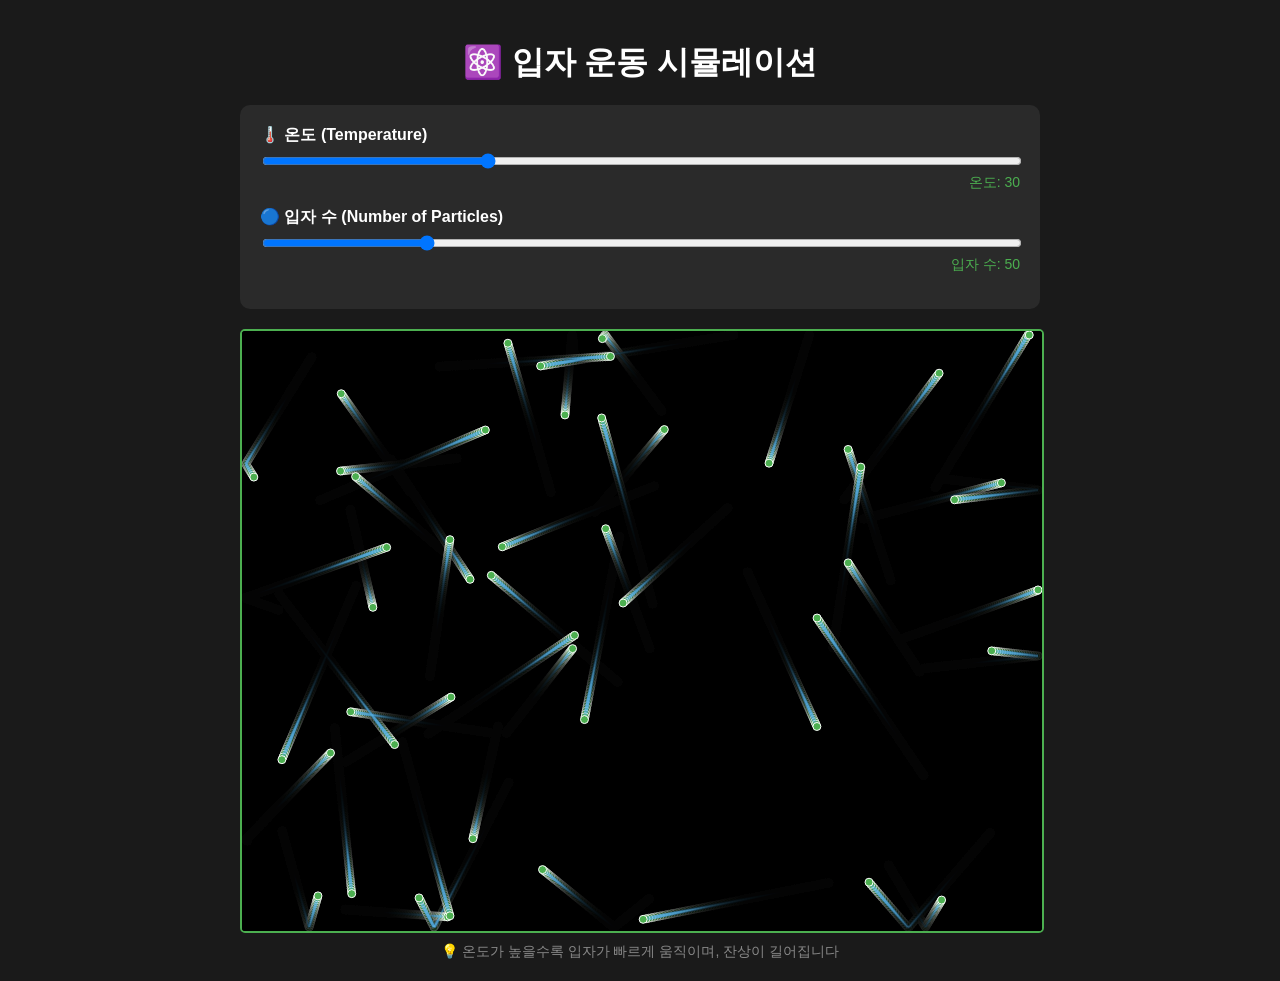
<file: assets/particle_sim.html>
<!DOCTYPE html>
                        <html lang="en">
                        <head>
                            <meta charset="UTF-8">
                            <meta name="viewport" content="width=device-width, initial-scale=1.0">
							<style>
								body {
									background-color: white; /* Ensure the iframe has a white background */
								}

								
        body {
            margin: 0;
            padding: 20px;
            font-family: Arial, sans-serif;
            background: #1a1a1a;
            color: #fff;
        }
        
        .container {
            max-width: 800px;
            margin: 0 auto;
        }
        
        h1 {
            text-align: center;
            margin-bottom: 20px;
        }
        
        .controls {
            background: #2a2a2a;
            padding: 20px;
            border-radius: 10px;
            margin-bottom: 20px;
        }
        
        .control-group {
            margin-bottom: 15px;
        }
        
        label {
            display: block;
            margin-bottom: 5px;
            font-weight: bold;
        }
        
        input[type="range"] {
            width: 100%;
            margin-bottom: 5px;
        }
        
        .value-display {
            text-align: right;
            color: #4CAF50;
            font-size: 14px;
        }
        
        canvas {
            display: block;
            background: #000;
            border: 2px solid #4CAF50;
            border-radius: 5px;
            margin: 0 auto;
        }
        
        .info {
            text-align: center;
            margin-top: 10px;
            font-size: 14px;
            color: #888;
        }
    

							</style>
                        </head>
                        <body>
                            <!DOCTYPE html>
<html lang="ko">
<head>
    <meta charset="UTF-8">
    <meta name="viewport" content="width=device-width, initial-scale=1.0">
    <title>입자 운동 시뮬레이션</title>
    <style>
        body {
            margin: 0;
            padding: 20px;
            font-family: Arial, sans-serif;
            background: #1a1a1a;
            color: #fff;
        }
        
        .container {
            max-width: 800px;
            margin: 0 auto;
        }
        
        h1 {
            text-align: center;
            margin-bottom: 20px;
        }
        
        .controls {
            background: #2a2a2a;
            padding: 20px;
            border-radius: 10px;
            margin-bottom: 20px;
        }
        
        .control-group {
            margin-bottom: 15px;
        }
        
        label {
            display: block;
            margin-bottom: 5px;
            font-weight: bold;
        }
        
        input[type="range"] {
            width: 100%;
            margin-bottom: 5px;
        }
        
        .value-display {
            text-align: right;
            color: #4CAF50;
            font-size: 14px;
        }
        
        canvas {
            display: block;
            background: #000;
            border: 2px solid #4CAF50;
            border-radius: 5px;
            margin: 0 auto;
        }
        
        .info {
            text-align: center;
            margin-top: 10px;
            font-size: 14px;
            color: #888;
        }
    </style>
</head>
<body>
    <div class="container">
        <h1>⚛️ 입자 운동 시뮬레이션</h1>
        
        <div class="controls">
            <div class="control-group">
                <label>🌡️ 온도 (Temperature)</label>
                <input type="range" id="temperature" min="1" max="100" value="30">
                <div class="value-display">온도: <span id="tempValue">30</span></div>
            </div>
            
            <div class="control-group">
                <label>🔵 입자 수 (Number of Particles)</label>
                <input type="range" id="particleCount" min="10" max="200" value="50" step="10">
                <div class="value-display">입자 수: <span id="countValue">50</span></div>
            </div>
        </div>
        
        <canvas id="canvas" width="800" height="600"></canvas>
        
        <div class="info">
            💡 온도가 높을수록 입자가 빠르게 움직이며, 잔상이 길어집니다
        </div>
    </div>

    <script>
        const canvas = document.getElementById('canvas');
        const ctx = canvas.getContext('2d');
        
        const tempSlider = document.getElementById('temperature');
        const countSlider = document.getElementById('particleCount');
        const tempValue = document.getElementById('tempValue');
        const countValue = document.getElementById('countValue');
        
        let temperature = 30;
        let particleCount = 50;
        let particles = [];
        
        class Particle {
            constructor() {
                this.x = Math.random() * canvas.width;
                this.y = Math.random() * canvas.height;
                this.angle = Math.random() * Math.PI * 2;
                this.speed = 0;
                this.radius = 4;
                this.trail = [];
                this.maxTrailLength = 0;
                this.updateSpeed();
            }
            
            updateSpeed() {
                // 온도에 비례하여 속도 결정
                this.speed = (temperature / 10) * (0.5 + Math.random() * 0.5);
                // 잔상 길이도 속도에 비례
                this.maxTrailLength = Math.floor(this.speed * 8);
            }
            
            update() {
                // 위치 업데이트
                const vx = Math.cos(this.angle) * this.speed;
                const vy = Math.sin(this.angle) * this.speed;
                
                // 잔상에 현재 위치 추가
                this.trail.push({ x: this.x, y: this.y });
                if (this.trail.length > this.maxTrailLength) {
                    this.trail.shift();
                }
                
                this.x += vx;
                this.y += vy;
                
                // 벽과 충돌 처리
                if (this.x < this.radius || this.x > canvas.width - this.radius) {
                    this.angle = Math.PI - this.angle;
                    this.x = Math.max(this.radius, Math.min(canvas.width - this.radius, this.x));
                }
                
                if (this.y < this.radius || this.y > canvas.height - this.radius) {
                    this.angle = -this.angle;
                    this.y = Math.max(this.radius, Math.min(canvas.height - this.radius, this.y));
                }
            }
            
            draw() {
                // 잔상 그리기
                if (this.trail.length > 1) {
                    for (let i = 0; i < this.trail.length - 1; i++) {
                        const alpha = (i / this.trail.length) * 0.5;
                        ctx.strokeStyle = `rgba(100, 200, 255, ${alpha})`;
                        ctx.lineWidth = this.radius * (i / this.trail.length);
                        
                        ctx.beginPath();
                        ctx.moveTo(this.trail[i].x, this.trail[i].y);
                        ctx.lineTo(this.trail[i + 1].x, this.trail[i + 1].y);
                        ctx.stroke();
                    }
                }
                
                // 입자 본체 그리기
                ctx.beginPath();
                ctx.arc(this.x, this.y, this.radius, 0, Math.PI * 2);
                ctx.fillStyle = '#4CAF50';
                ctx.fill();
                ctx.strokeStyle = '#fff';
                ctx.lineWidth = 1;
                ctx.stroke();
            }
        }
        
        function initParticles() {
            particles = [];
            for (let i = 0; i < particleCount; i++) {
                particles.push(new Particle());
            }
        }
        
        function updateParticles() {
            particles.forEach(particle => {
                particle.updateSpeed();
            });
        }
        
        function animate() {
            // 반투명 검은색으로 덮어서 자연스러운 페이드 효과
            ctx.fillStyle = 'rgba(0, 0, 0, 0.1)';
            ctx.fillRect(0, 0, canvas.width, canvas.height);
            
            particles.forEach(particle => {
                particle.update();
                particle.draw();
            });
            
            requestAnimationFrame(animate);
        }
        
        // 이벤트 리스너
        tempSlider.addEventListener('input', (e) => {
            temperature = parseInt(e.target.value);
            tempValue.textContent = temperature;
            updateParticles();
        });
        
        countSlider.addEventListener('input', (e) => {
            particleCount = parseInt(e.target.value);
            countValue.textContent = particleCount;
            initParticles();
        });
        
        // 초기화 및 시작
        initParticles();
        animate();
    </script>
</body>
</html>



							<script>
                            	
        const canvas = document.getElementById('canvas');
        const ctx = canvas.getContext('2d');
        
        const tempSlider = document.getElementById('temperature');
        const countSlider = document.getElementById('particleCount');
        const tempValue = document.getElementById('tempValue');
        const countValue = document.getElementById('countValue');
        
        let temperature = 30;
        let particleCount = 50;
        let particles = [];
        
        class Particle {
            constructor() {
                this.x = Math.random() * canvas.width;
                this.y = Math.random() * canvas.height;
                this.angle = Math.random() * Math.PI * 2;
                this.speed = 0;
                this.radius = 4;
                this.trail = [];
                this.maxTrailLength = 0;
                this.updateSpeed();
            }
            
            updateSpeed() {
                // 온도에 비례하여 속도 결정
                this.speed = (temperature / 10) * (0.5 + Math.random() * 0.5);
                // 잔상 길이도 속도에 비례
                this.maxTrailLength = Math.floor(this.speed * 8);
            }
            
            update() {
                // 위치 업데이트
                const vx = Math.cos(this.angle) * this.speed;
                const vy = Math.sin(this.angle) * this.speed;
                
                // 잔상에 현재 위치 추가
                this.trail.push({ x: this.x, y: this.y });
                if (this.trail.length > this.maxTrailLength) {
                    this.trail.shift();
                }
                
                this.x += vx;
                this.y += vy;
                
                // 벽과 충돌 처리
                if (this.x < this.radius || this.x > canvas.width - this.radius) {
                    this.angle = Math.PI - this.angle;
                    this.x = Math.max(this.radius, Math.min(canvas.width - this.radius, this.x));
                }
                
                if (this.y < this.radius || this.y > canvas.height - this.radius) {
                    this.angle = -this.angle;
                    this.y = Math.max(this.radius, Math.min(canvas.height - this.radius, this.y));
                }
            }
            
            draw() {
                // 잔상 그리기
                if (this.trail.length > 1) {
                    for (let i = 0; i < this.trail.length - 1; i++) {
                        const alpha = (i / this.trail.length) * 0.5;
                        ctx.strokeStyle = `rgba(100, 200, 255, ${alpha})`;
                        ctx.lineWidth = this.radius * (i / this.trail.length);
                        
                        ctx.beginPath();
                        ctx.moveTo(this.trail[i].x, this.trail[i].y);
                        ctx.lineTo(this.trail[i + 1].x, this.trail[i + 1].y);
                        ctx.stroke();
                    }
                }
                
                // 입자 본체 그리기
                ctx.beginPath();
                ctx.arc(this.x, this.y, this.radius, 0, Math.PI * 2);
                ctx.fillStyle = '#4CAF50';
                ctx.fill();
                ctx.strokeStyle = '#fff';
                ctx.lineWidth = 1;
                ctx.stroke();
            }
        }
        
        function initParticles() {
            particles = [];
            for (let i = 0; i < particleCount; i++) {
                particles.push(new Particle());
            }
        }
        
        function updateParticles() {
            particles.forEach(particle => {
                particle.updateSpeed();
            });
        }
        
        function animate() {
            // 반투명 검은색으로 덮어서 자연스러운 페이드 효과
            ctx.fillStyle = 'rgba(0, 0, 0, 0.1)';
            ctx.fillRect(0, 0, canvas.width, canvas.height);
            
            particles.forEach(particle => {
                particle.update();
                particle.draw();
            });
            
            requestAnimationFrame(animate);
        }
        
        // 이벤트 리스너
        tempSlider.addEventListener('input', (e) => {
            temperature = parseInt(e.target.value);
            tempValue.textContent = temperature;
            updateParticles();
        });
        
        countSlider.addEventListener('input', (e) => {
            particleCount = parseInt(e.target.value);
            countValue.textContent = particleCount;
            initParticles();
        });
        
        // 초기화 및 시작
        initParticles();
        animate();
    

							</script>
                        </body>
                        </html>
</file>
